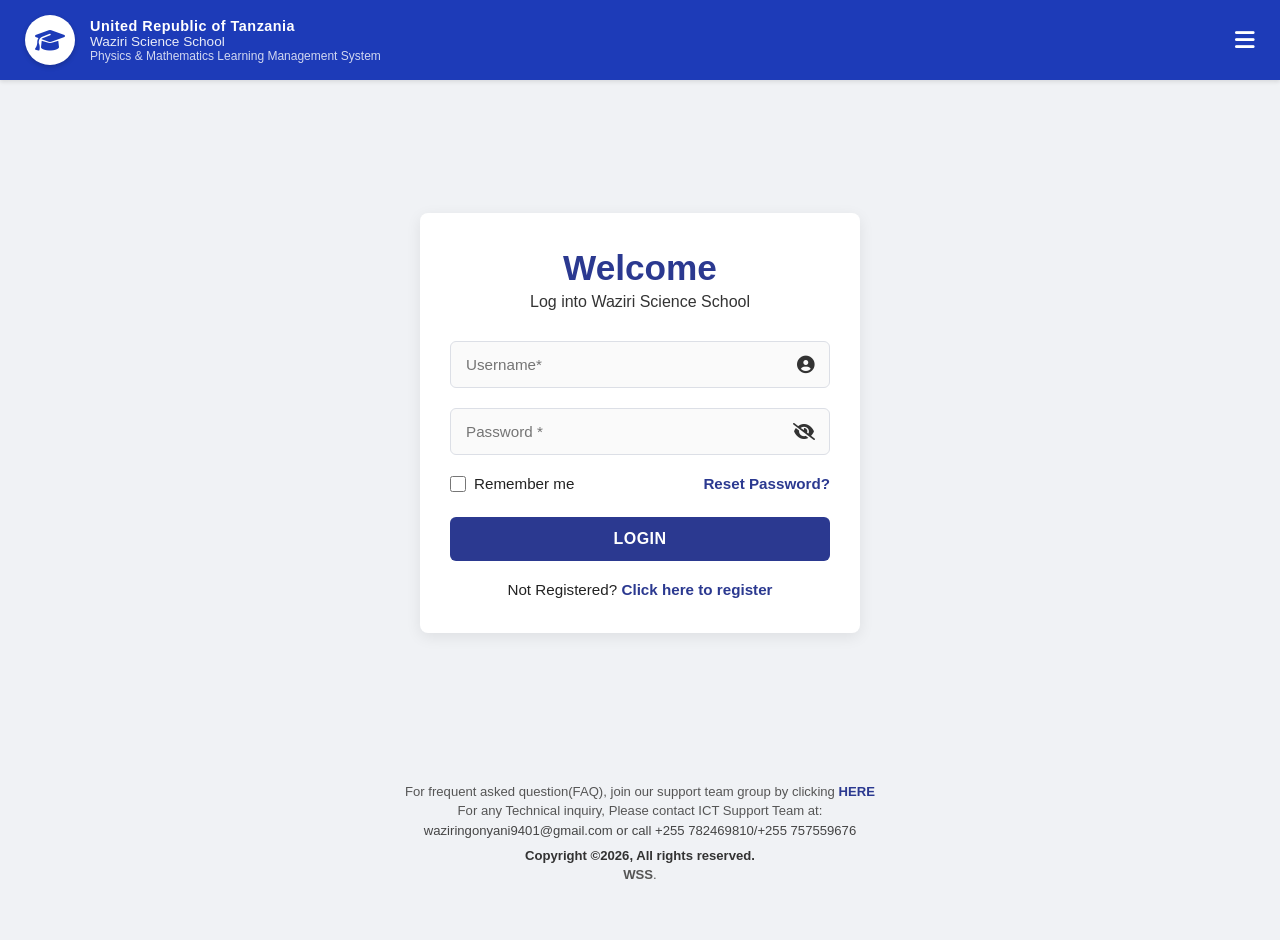
<file: index.html>
<!DOCTYPE html>
<html lang="sw">
<head>
    <meta charset="UTF-8">
    <meta name="viewport" content="width=device-width, initial-scale=1.0">
    <title>Waziri Science School</title>
    <link rel="stylesheet" href="style.css">
    <link rel="stylesheet" href="https://cdnjs.cloudflare.com/ajax/libs/font-awesome/6.4.0/css/all.min.css">
</head>
<body>

    <!-- Ukurasa wa Login na Usajili (ESS Style) -->
    <div id="auth-screen" class="auth-screen">
        
        <!-- Header ya Juu -->
        <header class="auth-header">
            <div class="auth-header-left">
                <div class="brand-logo">
                    <i class="fas fa-graduation-cap"></i>
                </div>
                <div class="brand-text">
                    <h2>United Republic of Tanzania</h2>
                    <h3>Waziri Science School</h3>
                    <p>Physics & Mathematics Learning Management System</p>
                </div>
            </div>
            <div class="auth-header-right">
                <i class="fas fa-bars auth-menu-icon"></i>
            </div>
        </header>

        <!-- Container ya Kadi ya Login -->
        <div class="auth-body">
            <div class="auth-card">
                <h1 class="welcome-title" data-key="auth_welcome">Welcome</h1>
                <p class="welcome-sub" data-key="auth_subtitle">Log into Waziri Science School</p>
                
                <form id="main-login-form">
                    <!-- Username Input -->
                    <div class="ess-input-group">
                        <input type="text" id="username" placeholder="Username*" required>
                        <i class="fas fa-user-circle input-icon"></i>
                    </div>

                    <!-- Password Input -->
                    <div class="ess-input-group">
                        <input type="password" id="password" placeholder="Password *" required>
                        <i class="fas fa-eye-slash input-icon toggle-password" id="togglePassword"></i>
                    </div>

                    <!-- Remember me & Reset Password -->
                    <div class="form-options">
                        <label class="remember-label">
                            <input type="checkbox" id="rememberMe"> <span data-key="remember_me">Remember me</span>
                        </label>
                        <a href="#" class="reset-link" data-key="reset_pass">Reset Password?</a>
                    </div>

                    <!-- Login Button -->
                    <button type="submit" class="ess-login-btn" data-key="login_submit">LOGIN</button>

                    <!-- Error Message -->
                    <p id="error-msg" class="error-msg"></p>

                    <!-- Register Link -->
                    <div class="register-text">
                        <span data-key="not_registered">Not Registered?</span> 
                        <a href="#" id="openRegisterLink" class="register-link" data-key="click_register">Click here to register</a>
                    </div>
                </form>
            </div>
        </div>

        <!-- Footer ya Login Screen -->
        <footer class="auth-footer">
            <p>For frequent asked question(FAQ), join our support team group by clicking <a href="#">HERE</a></p>
            <p>For any Technical inquiry, Please contact ICT Support Team at:</p>
            <p class="contact-info">waziringonyani9401@gmail.com or call +255 782469810/+255 757559676</p>
            <p class="copyright" data-key="footer_text">Copyright &copy;2026, All rights reserved. <strong><form></form>WSS</strong>.</p>
        </footer>

        <!-- Modal ya Usajili (Registration Popup) -->
        <div id="register-modal" class="register-modal-overlay">
            <div class="auth-card">
                <span class="close-register-btn" id="closeRegisterBtn">&times;</span>
                <h1 class="welcome-title">Register</h1>
                <p class="welcome-sub">Create your Waziri Science School Account</p>
                
                <form id="registration-form">
                    <div class="ess-input-group">
                        <input type="text" id="reg-fullname" placeholder="Full Name *" required>
                        <i class="fas fa-user input-icon"></i>
                    </div>

                    <div class="ess-input-group">
                        <input type="email" id="reg-email" placeholder="Email Address *" required>
                        <i class="fas fa-envelope input-icon"></i>
                    </div>

                    <div class="ess-input-group">
                        <input type="text" id="reg-phone" placeholder="Phone Number (e.g. 07XXXXXXXX) *" required>
                        <i class="fas fa-phone input-icon"></i>
                    </div>

                    <div class="ess-input-group">
                        <input type="password" id="reg-password" placeholder="Create Password *" required>
                        <i class="fas fa-lock input-icon"></i>
                    </div>

                    <button type="submit" class="ess-login-btn">SIGN UP / REGISTER</button>

                    <p id="reg-success-msg" class="success-msg"></p>
                </form>
            </div>
        </div>

    </div>

    <!-- Website Content Kuu (Inafichwa mpaka mtumiaji aoingie) -->
    <div id="main-app" class="hidden-app">
        <!-- Header Section -->
        <header class="app-header">
            <div class="header-left">
                <button id="dashboard-btn" class="menu-btn" aria-label="Dashboard Menu">
                    <i class="fas fa-bars"></i>
                </button>
            </div>
            
            <div class="header-center">
                <h1 data-key="school_title">Waziri Science School</h1>
            </div>

            <div class="header-right">
                <!-- Logout Button -->
                <button id="logout-btn" class="logout-btn" title="Toka nje"><i class="fas fa-sign-out-alt"></i> <span data-key="logout_btn">Ondoka</span></button>

                <!-- Language Dropdown -->
                <div class="dropdown">
                    <button class="dropbtn" aria-label="Language Menu">
                        <i class="fas fa-globe lang-icon"></i> <span data-key="lang_label">Lugha</span> <i class="fas fa-caret-down"></i>
                    </button>
                    <div class="dropdown-content">
                        <a href="#" id="lang-sw">Kiswahili</a>
                        <a href="#" id="lang-en">English</a>
                    </div>
                </div>
            </div>
        </header>

        <!-- Sidebar / Dashboard Menu -->
        <div id="sidebar" class="sidebar">
            <a href="javascript:void(0)" class="close-btn" id="close-btn">&times;</a>
            <h2 data-key="dashboard_title">Dashboard</h2>
            
            <!-- 1. Physics Notes -->
            <details>
                <summary data-key="phy_notes">Physics Notes</summary>
                <ul>
                    <li><a href="notes/physics_form1.html" target="_blank">Form 1</a></li>
                    <li><a href="notes/physics_form2.html" target="_blank">Form 2</a></li>
                    <li><a href="notes/physics_form3.html" target="_blank">Form 3</a></li>
                    <li><a href="notes/physics_form4.html" target="_blank">Form 4</a></li>
                    <li><a href="notes/physics_form5.html" target="_blank">Form 5</a></li>
                    <li><a href="notes/physics_form6.html" target="_blank">Form 6</a></li>
                </ul>
            </details>

            <!-- 2. Mathematics Notes -->
            <details>
                <summary data-key="math_notes">Mathematics Notes</summary>
                <ul>
                    <li><a href="notes/math_form1.html" target="_blank">Form 1</a></li>
                    <li><a href="notes/math_form2.html" target="_blank">Form 2</a></li>
                    <li><a href="notes/math_form3.html" target="_blank">Form 3</a></li>
                    <li><a href="notes/math_form4.html" target="_blank">Form 4</a></li>
                    <li><a href="notes/math_form5.html" target="_blank">Form 5</a></li>
                    <li><a href="notes/math_form6.html" target="_blank">Form 6</a></li>
                </ul>
            </details>

            <!-- 3. Physics Past Papers -->
            <details>
                <summary data-key="phy_papers">Physics Past Papers</summary>
                <ul>
                    <li><a href="papers/physics_pp_f1.pdf" target="_blank">Form 1</a></li>
                    <li><a href="papers/physics_pp_f2.pdf" target="_blank">Form 2</a></li>
                    <li><a href="papers/physics_pp_f3.pdf" target="_blank">Form 3</a></li>
                    <li><a href="papers/physics_pp_f4.pdf" target="_blank">Form 4</a></li>
                    <li><a href="papers/physics_pp_f5.pdf" target="_blank">Form 5</a></li>
                    <li><a href="papers/physics_pp_f6.pdf" target="_blank">Form 6</a></li>
                </ul>
            </details>

            <!-- 4. Mathematics Past Papers -->
            <details>
                <summary data-key="math_papers">Mathematics Past Papers</summary>
                <ul>
                    <li><a href="papers/math_pp_f1.pdf" target="_blank">Form 1</a></li>
                    <li><a href="papers/math_pp_f2.pdf" target="_blank">Form 2</a></li>
                    <li><a href="papers/math_pp_f3.pdf" target="_blank">Form 3</a></li>
                    <li><a href="papers/math_pp_f4.pdf" target="_blank">Form 4</a></li>
                    <li><a href="papers/math_pp_f5.pdf" target="_blank">Form 5</a></li>
                    <li><a href="papers/math_pp_f6.pdf" target="_blank">Form 6</a></li>
                </ul>
            </details>

            <!-- 5. Physics Videos (Zenye Form 1 hadi Form 6 zenye Topics au Video Link) -->
            <details>
                <summary data-key="phy_videos">Physics Videos</summary>
                <details style="margin-left: 15px; margin-top: 5px;">
                    <summary>Form 1</summary>
                    <ul>
                        <li><a href="https://www.youtube.com/@teacherwaziri9348" target="_blank">1. Introduction to Physics</a></li>
                        <li><a href="https://www.youtube.com/@teacherwaziri9348" target="_blank">2. Introduction to Laboratory Practice</a></li>
                    </ul>
                </details>
                <details style="margin-left: 15px; margin-top: 5px;">
                    <summary>Form 2</summary>
                    <ul>
                        <li><a href="https://www.youtube.com/@teacherwaziri9348" target="_blank">1. Motion in a Straight Line</a></li>
                        <li><a href="https://www.youtube.com/@teacherwaziri9348" target="_blank">2. Force</a></li>
                    </ul>
                </details>
                <details style="margin-left: 15px; margin-top: 5px;">
                    <summary>Form 3</summary>
                    <ul>
                        <li><a href="https://www.youtube.com/@teacherwaziri9348" target="_blank">1. Newton's Laws of Motion</a></li>
                    </ul>
                </details>
                <details style="margin-left: 15px; margin-top: 5px;">
                    <summary>Form 4</summary>
                    <ul>
                        <li><a href="https://www.youtube.com/@teacherwaziri9348" target="_blank">1. Waves</a></li>
                    </ul>
                </details>
                <details style="margin-left: 15px; margin-top: 5px;">
                    <summary>Form 5</summary>
                    <ul>
                        <li><a href="https://www.youtube.com/@teacherwaziri9348" target="_blank">1. Mechanics</a></li>
                    </ul>
                </details>
                <details style="margin-left: 15px; margin-top: 5px;">
                    <summary>Form 6</summary>
                    <ul>
                        <li><a href="https://www.youtube.com/@teacherwaziri9348" target="_blank">1. Electronics & Modern Physics</a></li>
                    </ul>
                </details>
            </details>

            <!-- 6. Mathematics Videos (Zenye Form 1 hadi Form 6 zenye Topics au Video Link) -->
            <details>
                <summary data-key="math_videos">Mathematics Videos</summary>
                <details style="margin-left: 15px; margin-top: 5px;">
                    <summary>Form 1</summary>
                    <ul>
                        <li><a href="https://www.youtube.com/@teacherwaziri9348" target="_blank">1. Numbers</a></li>
                        <li><a href="https://www.youtube.com/@teacherwaziri9348" target="_blank">2. Fractions</a></li>
                    </ul>
                </details>
                <details style="margin-left: 15px; margin-top: 5px;">
                    <summary>Form 2</summary>
                    <ul>
                        <li><a href="https://www.youtube.com/@teacherwaziri9348" target="_blank">1. Indices and Logarithms</a></li>
                    </ul>
                </details>
                <details style="margin-left: 15px; margin-top: 5px;">
                    <summary>Form 3</summary>
                    <ul>
                        <li><a href="https://www.youtube.com/@teacherwaziri9348" target="_blank">1. Quadratic Equations</a></li>
                    </ul>
                </details>
                <details style="margin-left: 15px; margin-top: 5px;">
                    <summary>Form 4</summary>
                    <ul>
                        <li><a href="https://www.youtube.com/@teacherwaziri9348" target="_blank">1. Vectors and Trigonometry</a></li>
                    </ul>
                </details>
                <details style="margin-left: 15px; margin-top: 5px;">
                    <summary>Form 5</summary>
                    <ul>
                        <li><a href="https://www.youtube.com/@teacherwaziri9348" target="_blank">1. Calculus (Differentiation)</a></li>
                    </ul>
                </details>
                <details style="margin-left: 15px; margin-top: 5px;">
                    <summary>Form 6</summary>
                    <ul>
                        <li><a href="https://www.youtube.com/@teacherwaziri9348" target="_blank">1. Integration and Differential Equations</a></li>
                    </ul>
                </details>
            </details>
        </div>

        <!-- Main Body Content -->
        <main>
            <section class="welcome-section">
                <h2 data-key="welcome_title">Karibu sana Waziri Science School!</h2>
                <p data-key="welcome_desc">Hapa utapata Notes, Past Papers, na Video za masomo ya Physics na Mathematics kuanzia Form 1 hadi Form 6 kwa urahisi kabisa.</p>
            </section>
            
            <!-- Physics Lesson Notes Section -->
            <section class="content-section">
                <h2 class="section-title">Physics Lesson Notes</h2>
                <div class="button-grid">
                    <a href="notes/physics_form1.html" target="_blank" class="btn-pdf"><i class="fas fa-file-pdf pdf-icon"></i> Form 1</a>
                    <a href="notes/physics_form2.html" target="_blank" class="btn-pdf"><i class="fas fa-file-pdf pdf-icon"></i> Form 2</a>
                    <a href="notes/physics_form3.html" target="_blank" class="btn-pdf"><i class="fas fa-file-pdf pdf-icon"></i> Form 3</a>
                    <a href="notes/physics_form4.html" target="_blank" class="btn-pdf"><i class="fas fa-file-pdf pdf-icon"></i> Form 4</a>
                    <a href="notes/physics_form5.html" target="_blank" class="btn-pdf"><i class="fas fa-file-pdf pdf-icon"></i> Form 5</a>
                    <a href="notes/physics_form6.html" target="_blank" class="btn-pdf"><i class="fas fa-file-pdf pdf-icon"></i> Form 6</a>
                </div>
            </section>

            <!-- Mathematics Lesson Notes Section -->
            <section class="content-section">
                <h2 class="section-title">Mathematics Lesson Notes</h2>
                <div class="button-grid">
                    <a href="notes/math_form1.html" target="_blank" class="btn-pdf"><i class="fas fa-file-pdf pdf-icon"></i> Form 1</a>
                    <a href="notes/math_form2.html" target="_blank" class="btn-pdf"><i class="fas fa-file-pdf pdf-icon"></i> Form 2</a>
                    <a href="notes/math_form3.html" target="_blank" class="btn-pdf"><i class="fas fa-file-pdf pdf-icon"></i> Form 3</a>
                    <a href="notes/math_form4.html" target="_blank" class="btn-pdf"><i class="fas fa-file-pdf pdf-icon"></i> Form 4</a>
                    <a href="notes/math_form5.html" target="_blank" class="btn-pdf"><i class="fas fa-file-pdf pdf-icon"></i> Form 5</a>
                    <a href="notes/math_form6.html" target="_blank" class="btn-pdf"><i class="fas fa-file-pdf pdf-icon"></i> Form 6</a>
                </div>
            </section>

            <!-- Physics Past Papers Section -->
            <section class="content-section">
                <h2 class="section-title" data-key="sec_phy_papers">Physics Past Papers (PDF)</h2>
                <div class="button-grid">
                    <a href="papers/physics_pp_f1.pdf" class="btn-pdf"><i class="fas fa-file-pdf pdf-icon"></i> Form 1</a>
                    <a href="papers/physics_pp_f2.pdf" class="btn-pdf"><i class="fas fa-file-pdf pdf-icon"></i> Form 2</a>
                    <a href="papers/physics_pp_f3.pdf" class="btn-pdf"><i class="fas fa-file-pdf pdf-icon"></i> Form 3</a>
                    <a href="papers/physics_pp_f4.pdf" class="btn-pdf"><i class="fas fa-file-pdf pdf-icon"></i> Form 4</a>
                    <a href="papers/physics_pp_f5.pdf" class="btn-pdf"><i class="fas fa-file-pdf pdf-icon"></i> Form 5</a>
                    <a href="papers/physics_pp_f6.pdf" class="btn-pdf"><i class="fas fa-file-pdf pdf-icon"></i> Form 6</a>
                </div>
            </section>

            <!-- Mathematics Past Papers Section -->
            <section class="content-section">
                <h2 class="section-title" data-key="sec_math_papers">Mathematics Past Papers (PDF)</h2>
                <div class="button-grid">
                    <a href="papers/math_pp_f1.pdf" class="btn-pdf"><i class="fas fa-file-pdf pdf-icon"></i> Form 1</a>
                    <a href="papers/math_pp_f2.pdf" class="btn-pdf"><i class="fas fa-file-pdf pdf-icon"></i> Form 2</a>
                    <a href="papers/math_pp_f3.pdf" class="btn-pdf"><i class="fas fa-file-pdf pdf-icon"></i> Form 3</a>
                    <a href="papers/math_pp_f4.pdf" class="btn-pdf"><i class="fas fa-file-pdf pdf-icon"></i> Form 4</a>
                    <a href="papers/math_pp_f5.pdf" class="btn-pdf"><i class="fas fa-file-pdf pdf-icon"></i> Form 5</a>
                    <a href="papers/math_pp_f6.pdf" class="btn-pdf"><i class="fas fa-file-pdf pdf-icon"></i> Form 6</a>
                </div>
            </section>

            <!-- Physics Lesson Videos Section -->
            <section class="content-section">
                <h2 class="section-title">Physics Lesson Videos</h2>
                <div class="button-grid">
                    <button onclick="toggleSection('form1-physics-section')" class="btn-download">Form 1</button>
                   <button id="form2-btn" onclick="toggleSection('form2-physics-section')" class="btn-download">Form 2</button>
                    <button onclick="toggleSection('form3-physics-section')" class="btn-download">Form 3</button>
                    <button onclick="toggleSection('form4-physics-section')" class="btn-download">Form 4</button>
                    <button onclick="toggleSection('form5-physics-section')" class="btn-download">Form 5</button>
                     <button onclick="toggleSection('form6-physics-section')" class="btn-download">Form 6</button></div>
      <!-- Sehemu ya Topics na Subtopics za Form 1 (Inaanza ikiwa imefichwa) -->
<div id="form1-physics-section" style="display: none; margin-top: 15px; border-top: 1px solid #e2e8f0; padding-top: 15px;">
    <h3 style="font-size: 15px; margin-bottom: 8px; color: #1e293b;">TOPIC-01: INTRODUCTION TO PHYSICS </h3>
    <p style="margin-bottom: 8px; font-weight: bold; font-size: 13px; color: #64748b;">Subtopics:</p>
    <div class="button-grid">
        <a href="https://youtu.be/HAPA_WEKA_LINK_1" target="_blank" class="btn-download"><i class="fab fa-youtube"></i> 1: Subtopic One</a>
        <a href="https://youtu.be/HAPA_WEKA_LINK_2" target="_blank" class="btn-download"><i class="fab fa-youtube"></i> 2: Subtopic Two</a>
    </div>
</div>

                <!-- Sehemu ya Mada za Form 2 Physics -->
                <div id="form2-physics-section" style="display: none; margin-top: 15px; border-top: 1px solid #e2e8f0; padding-top: 15px;">
                    <h3 style="font-size: 15px; margin-bottom: 8px; color: #1e293b;">TOPIC-01: STATIC ELECTRICITY</h3>
                    <p style="margin-bottom: 8px; font-weight: bold; font-size: 13px; color: #64748b;">Subtopics:</p>
                    <div class="button-grid">
                        <a href="https://youtu.be/HAPA_WEKA_LINK_1" target="_blank" class="btn-download"><i class="fab fa-youtube"></i> 1: Concept of static electricity</a>
                        <a href="https://youtu.be/HAPA_WEKA_LINK_2" target="_blank" class="btn-download"><i class="fab fa-youtube"></i> 2:Detection of charges</a>
                        <a href="https://youtu.be/HAPA_WEKA_LINK_3" target="_blank" class="btn-download"><i class="fab fa-youtube"></i> 3:Conductors and Insulators</a>
                        <a href="https://youtu.be/HAPA_WEKA_LINK_4" target="_blank" class="btn-download"><i class="fab fa-youtube"></i> 4:Capacitors</a>
                        <a href="https://youtu.be/HAPA_WEKA_LINK_5" target="_blank" class="btn-download"><i class="fab fa-youtube"></i> 6:Charge distribution</a>
                        <a href="https://youtu.be/HAPA_WEKA_LINK_6" target="_blank" class="btn-download"><i class="fab fa-youtube"></i> 6:Lightning conductors</a>
                           <div id="form2-physics-section" style="margin-top: 15px; border-top: 1px solid #e2e8f0; padding-top: 15px;">
                    <h3 style="font-size: 15px; margin-bottom: 8px; color: #1e293b;">TOPIC-02: CURRENT ELECTRICITY</h3>
                    <p style="margin-bottom: 8px; font-weight: bold; font-size: 13px; color: #64748b;">Subtopics:</p>
                    <div class="button-grid">
                        <a href="https://youtu.be/HAPA_WEKA_LINK_1" target="_blank" class="btn-download"><i class="fab fa-youtube"></i> 1: Charge distribution on a Conductors </a>
                        <a href="https://youtu.be/HAPA_WEKA_LINK_2" target="_blank" class="btn-download"><i class="fab fa-youtube"></i> 2:Simple Electric circuit</a>
                    </div>
                </div>
            </section>
            <!-- Sehemu ya Topics za Form 3 (Inaanza ikiwa imefichwa: display: none;) -->
<div id="form3-physics-section" style="display: none; margin-top: 15px; border-top: 1px solid #e2e8f0; padding-top: 15px;">
    <h3 style="font-size: 15px; margin-bottom: 8px; color: #1e293b;">TOPIC-01: APPLICATION OF VECTORS </h3>
    <p style="margin-bottom: 8px; font-weight: bold; font-size: 13px; color: #64748b;">Subtopics:</p>
    <div class="button-grid">
        <a href="https://youtu.be/HAPA_WEKA_LINK_1" target="_blank" class="btn-download"><i class="fab fa-youtube"></i> 1: Subtopic One</a>
        <a href="https://youtu.be/HAPA_WEKA_LINK_2" target="_blank" class="btn-download"><i class="fab fa-youtube"></i> 2: Subtopic Two</a>
    </div>
</div>
<!-- Sehemu ya Topics na Subtopics za Form 4 (Inaanza ikiwa imefichwa) -->
<div id="form4-physics-section" style="display: none; margin-top: 15px; border-top: 1px solid #e2e8f0; padding-top: 15px;">
    <h3 style="font-size: 15px; margin-bottom: 8px; color: #1e293b;">TOPIC-01: WAVES</h3>
    <p style="margin-bottom: 8px; font-weight: bold; font-size: 13px; color: #64748b;">Subtopics:</p>
    <div class="button-grid">
        <a href="https://youtu.be/HAPA_WEKA_LINK_1" target="_blank" class="btn-download"><i class="fab fa-youtube"></i> 1: Subtopic One</a>
        <a href="https://youtu.be/HAPA_WEKA_LINK_2" target="_blank" class="btn-download"><i class="fab fa-youtube"></i> 2: Subtopic Two</a>
    </div>
</div>
<!-- Sehemu ya Topics na Subtopics za Form 5 (Inaanza ikiwa imefichwa) -->
<div id="form5-physics-section" style="display: none; margin-top: 15px; border-top: 1px solid #e2e8f0; padding-top: 15px;">
    <h3 style="font-size: 15px; margin-bottom: 8px; color: #1e293b;">TOPIC-01: MEASUREMENT </h3>
    <p style="margin-bottom: 8px; font-weight: bold; font-size: 13px; color: #64748b;">Subtopics:</p>
    <div class="button-grid">
        <a href="https://youtu.be/HAPA_WEKA_LINK_1" target="_blank" class="btn-download"><i class="fab fa-youtube"></i> 1: Subtopic One</a>
        <a href="https://youtu.be/HAPA_WEKA_LINK_2" target="_blank" class="btn-download"><i class="fab fa-youtube"></i> 2: Subtopic Two</a>
    </div>
</div>
<!-- Sehemu ya Topics na Subtopics za Form 6 (Inaanza ikiwa imefichwa) -->
<div id="form6-physics-section" style="display: none; margin-top: 15px; border-top: 1px solid #e2e8f0; padding-top: 15px;">
    <h3 style="font-size: 15px; margin-bottom: 8px; color: #1e293b;">TOPIC-01: FLUID DYNAMICS </h3>
    <p style="margin-bottom: 8px; font-weight: bold; font-size: 13px; color: #64748b;">Subtopics:</p>
    <div class="button-grid">
        <a href="https://youtu.be/HAPA_WEKA_LINK_1" target="_blank" class="btn-download"><i class="fab fa-youtube"></i> 1: Subtopic One</a>
        <a href="https://youtu.be/HAPA_WEKA_LINK_2" target="_blank" class="btn-download"><i class="fab fa-youtube"></i> 2: Subtopic Two</a>
    </div>
</div>
  <!-- Mahematics Lesson Videos Section -->
            <section class="content-section">
                <h2 class="section-title">Mathematics Lesson Videos</h2>
                <div class="button-grid">
                    <button onclick="toggleSection('form1-math-section')" class="btn-download">Form 1</button>
                    <button onclick="toggleSection('form2-math-section')" class="btn-download">Form 2</button>
                    <button onclick="toggleSection('form3-math-section')" class="btn-download">Form 3</button>
                    <button onclick="toggleSection('form4-math-section')" class="btn-download">Form 4</button>
                    <button onclick="toggleSection('form5-math-section')" class="btn-download">Form 5</button>
                    <button onclick="toggleSection('form6-math-section')" class="btn-download">Form 6</button>
                </div>
                
<!-- === MATH CONTENT SECTIONS (Weka chini yake au mahali ulipopapanga) === -->

<!-- Form 1 Math -->
<div id="form1-math-section" style="display: none; margin-top: 15px; border-top: 1px solid #e2e8f0; padding-top: 15px;">
    <h3 style="font-size: 15px; margin-bottom: 8px; color: #1e293b;">TOPIC-01: THE CONCEPT OF MATHEMATICS </h3>
    <p style="margin-bottom: 8px; font-weight: bold; font-size: 13px; color: #64748b;">Subtopics:</p>
    <div class="button-grid">
        <a href="https://youtu.be/HAPA_WEKA_LINK_1" target="_blank" class="btn-download"><i class="fab fa-youtube"></i> 1: Subtopic One</a>
        <a href="https://youtu.be/HAPA_WEKA_LINK_2" target="_blank" class="btn-download"><i class="fab fa-youtube"></i> 2: Subtopic Two</a>
    </div>
</div>

<!-- Form 2 Math -->
<div id="form2-math-section" style="display: none; margin-top: 15px; border-top: 1px solid #e2e8f0; padding-top: 15px;">
    <h3 style="font-size: 15px; margin-bottom: 8px; color: #1e293b;">TOPIC-01: CONGRUENCE </h3>
    <p style="margin-bottom: 8px; font-weight: bold; font-size: 13px; color: #64748b;">Subtopics:</p>
    <div class="button-grid">
        <a href="https://youtu.be/HAPA_WEKA_LINK_1" target="_blank" class="btn-download"><i class="fab fa-youtube"></i> 1: Subtopic One</a>
        <a href="https://youtu.be/HAPA_WEKA_LINK_2" target="_blank" class="btn-download"><i class="fab fa-youtube"></i> 2: Subtopic Two</a>
    </div>
</div>

<!-- Form 3 Math -->
<div id="form3-math-section" style="display: none; margin-top: 15px; border-top: 1px solid #e2e8f0; padding-top: 15px;">
    <h3 style="font-size: 15px; margin-bottom: 8px; color: #1e293b;">TOPIC-01: CIRCLE</h3>
    <p style="margin-bottom: 8px; font-weight: bold; font-size: 13px; color: #64748b;">Subtopics:</p>
    <div class="button-grid">
        <a href="https://youtu.be/HAPA_WEKA_LINK_1" target="_blank" class="btn-download"><i class="fab fa-youtube"></i> 1: Subtopic One</a>
        <a href="https://youtu.be/HAPA_WEKA_LINK_2" target="_blank" class="btn-download"><i class="fab fa-youtube"></i> 2: Subtopic Two</a>
    </div>
</div>

<!-- Form 4 Math -->
<div id="form4-math-section" style="display: none; margin-top: 15px; border-top: 1px solid #e2e8f0; padding-top: 15px;">
    <h3 style="font-size: 15px; margin-bottom: 8px; color: #1e293b;">TOPIC-01: LINEAR PROGRAMMING </h3>
    <p style="margin-bottom: 8px; font-weight: bold; font-size: 13px; color: #64748b;">Subtopics:</p>
    <div class="button-grid">
        <a href="https://youtu.be/HAPA_WEKA_LINK_1" target="_blank" class="btn-download"><i class="fab fa-youtube"></i> 1: Subtopic One</a>
        <a href="https://youtu.be/HAPA_WEKA_LINK_2" target="_blank" class="btn-download"><i class="fab fa-youtube"></i> 2: Subtopic Two</a>
    </div>
</div>

<!-- Form 5 Math -->
<div id="form5-math-section" style="display: none; margin-top: 15px; border-top: 1px solid #e2e8f0; padding-top: 15px;">
    <h3 style="font-size: 15px; margin-bottom: 8px; color: #1e293b;">TOPIC-01: SETS</h3>
    <p style="margin-bottom: 8px; font-weight: bold; font-size: 13px; color: #64748b;">Subtopics:</p>
    <div class="button-grid">
        <a href="https://youtu.be/HAPA_WEKA_LINK_1" target="_blank" class="btn-download"><i class="fab fa-youtube"></i> 1: Subtopic One</a>
        <a href="https://youtu.be/HAPA_WEKA_LINK_2" target="_blank" class="btn-download"><i class="fab fa-youtube"></i> 2: Subtopic Two</a>
    </div>
</div>

<!-- Form 6 Math -->
<div id="form6-math-section" style="display: none; margin-top: 15px; border-top: 1px solid #e2e8f0; padding-top: 15px;">
    <h3 style="font-size: 15px; margin-bottom: 8px; color: #1e293b;">TOPIC-01: HYPERBOLIC FUNCTIONS </h3>
    <p style="margin-bottom: 8px; font-weight: bold; font-size: 13px; color: #64748b;">Subtopics:</p>
    <div class="button-grid">
        <a href="https://youtu.be/HAPA_WEKA_LINK_1" target="_blank" class="btn-download"><i class="fab fa-youtube"></i> 1: Subtopic One</a>
        <a href="https://youtu.be/HAPA_WEKA_LINK_2" target="_blank" class="btn-download"><i class="fab fa-youtube"></i> 2: Subtopic Two</a>
    </div>
</div>
            </section>

            <!-- Sehemu ya Mawasiliano -->
            <section class="contact-section">
                <h2 class="section-title" data-key="contact_title">Mawasiliano</h2>
                <div class="contact-links">
                    <p><i class="fas fa-phone-alt" style="color: #007BFF;"></i> <span data-key="phone_text">Simu:</span> +255 757 559 676</p>
                    <p><i class="fab fa-whatsapp" style="color: #25D366;"></i> <span data-key="whatsapp_text">WhatsApp:</span> +255 782 469 810</p>
                    <p><i class="fas fa-envelope" style="color: #EA4335;"></i> <span data-key="email_text">Barua pepe:</span> waxiringonyani9401@gmail.com</p>
                    <p><i class="fas fa-globe" style="color: #007BFF;"></i> <span data-key="website_text">Tovuti:</span> www.waziriscienceschool.co.tz</p>
                </div>
            </section>

        </main>
    </div>

    <!-- Footer ya Hati Miliki (Inakaa nje ya main-app ili ionekane chini kabisa au ndani kulingana na muundo wako) -->
    <footer style="text-align: center; padding: 20px; background-color: #1e293b; color: #ffffff; margin-top: 40px; font-size: 14px;">
        <p data-key="footer_rights">&copy; 2026 Waziri Science School. Haki zote zimehifadhiwa.</p>
        <p style="font-size: 12px; color: #94a3b8; margin-top: 5px;" data-key="footer_author">Imeandaliwa na Mwl. Waziri Rajabu Ngonyani</p>
    </footer>
<!-- Kiunganishi cha script.js -->
    <script src="script.js"></script>
</body>
</html>
</file>
<file: style.css>
/* Reset na Global Styles */
* {
    margin: 0;
    padding: 0;
    box-sizing: border-box;
    font-family: 'Segoe UI', Arial, sans-serif;
}

body {
    background-color: #f0f2f5;
    color: #333;
    min-height: 100vh;
}

/* ==========================================
   STYLE ZA LOGIN PAGE (UTUMISHI ESS STYLE)
   ========================================== */

.auth-screen {
    position: fixed;
    top: 0;
    left: 0;
    width: 100%;
    height: 100%;
    background-color: #f0f2f5;
    display: flex;
    flex-direction: column;
    justify-content: space-between;
    z-index: 9999;
    overflow-y: auto;
}

/* Header ya Bluu Juu */
.auth-header {
    background-color: #1d3bb8;
    color: white;
    padding: 15px 25px;
    display: flex;
    justify-content: space-between;
    align-items: center;
    box-shadow: 0 2px 4px rgba(0,0,0,0.1);
}

.auth-header-left {
    display: flex;
    align-items: center;
    gap: 15px;
}

.brand-logo {
    width: 50px;
    height: 50px;
    background-color: #ffffff;
    border-radius: 50%;
    display: flex;
    align-items: center;
    justify-content: center;
    color: #1d3bb8;
    font-size: 24px;
    box-shadow: 0 2px 5px rgba(0,0,0,0.2);
}

.brand-text h2 {
    font-size: 0.9rem;
    font-weight: 600;
    letter-spacing: 0.5px;
}

.brand-text h3 {
    font-size: 0.85rem;
    font-weight: 500;
    opacity: 0.9;
}

.brand-text p {
    font-size: 0.75rem;
    opacity: 0.8;
}

.auth-menu-icon {
    font-size: 1.4rem;
    cursor: pointer;
}

/* Body Center - Kadi ya Login */
.auth-body {
    display: flex;
    justify-content: center;
    align-items: center;
    padding: 30px 15px;
    flex: 1;
}

.auth-card {
    background-color: #ffffff;
    border-radius: 8px;
    width: 100%;
    max-width: 440px;
    padding: 35px 30px;
    box-shadow: 0 4px 15px rgba(0, 0, 0, 0.08);
    text-align: center;
}

.welcome-title {
    color: #2b3990;
    font-size: 2.2rem;
    font-weight: 700;
    margin-bottom: 5px;
}

.welcome-sub {
    color: #333333;
    font-size: 1rem;
    margin-bottom: 30px;
}

/* Form Inputs */
.ess-input-group {
    position: relative;
    margin-bottom: 20px;
}

.ess-input-group input {
    width: 100%;
    padding: 14px 45px 14px 15px;
    border: 1px solid #dcdfe6;
    border-radius: 6px;
    font-size: 0.95rem;
    outline: none;
    background-color: #fafafa;
    color: #333;
    transition: border-color 0.2s;
}

.ess-input-group input:focus {
    border-color: #2b3990;
    background-color: #ffffff;
}

.input-icon {
    position: absolute;
    right: 15px;
    top: 50%;
    transform: translateY(-50%);
    color: #333333;
    font-size: 1.1rem;
    cursor: pointer;
}

/* Remember Me & Reset Password Link */
.form-options {
    display: flex;
    justify-content: space-between;
    align-items: center;
    margin-bottom: 25px;
    font-size: 0.95rem;
}

.remember-label {
    display: flex;
    align-items: center;
    gap: 8px;
    color: #222;
    cursor: pointer;
}

.remember-label input[type="checkbox"] {
    width: 16px;
    height: 16px;
    accent-color: #2b3990;
    cursor: pointer;
}

.reset-link {
    color: #2b3990;
    text-decoration: none;
    font-weight: 600;
}

.reset-link:hover {
    text-decoration: underline;
}

/* Login Button */
.ess-login-btn {
    width: 100%;
    padding: 13px;
    background-color: #2b3990;
    color: white;
    border: none;
    border-radius: 6px;
    font-size: 1rem;
    font-weight: 600;
    letter-spacing: 0.5px;
    cursor: pointer;
    transition: background-color 0.2s;
}

.ess-login-btn:hover {
    background-color: #1d286d;
}

.error-msg {
    color: #dc2626;
    font-size: 0.85rem;
    margin-top: 12px;
}

/* Register Section */
.register-text {
    margin-top: 20px;
    font-size: 0.95rem;
    color: #222;
}

.register-link {
    color: #2b3990;
    text-decoration: none;
    font-weight: 600;
}

.register-link:hover {
    text-decoration: underline;
}

/* Staili za Modal ya Usajili */
.register-modal-overlay {
    display: none;
    position: fixed;
    top: 0;
    left: 0;
    width: 100%;
    height: 100%;
    background-color: rgba(0, 0, 0, 0.6);
    justify-content: center;
    align-items: center;
    z-index: 10000;
    padding: 15px;
    overflow-y: auto;
}

.register-modal-overlay .auth-card {
    position: relative;
    animation: scaleUp 0.3s ease-in-out;
}

.close-register-btn {
    position: absolute;
    top: 15px;
    right: 20px;
    font-size: 28px;
    color: #333;
    cursor: pointer;
    font-weight: bold;
}

.close-register-btn:hover {
    color: #dc2626;
}

.success-msg {
    color: #16a34a;
    font-size: 0.9rem;
    margin-top: 12px;
    font-weight: 500;
}

@keyframes scaleUp {
    from {
        transform: scale(0.8);
        opacity: 0;
    }
    to {
        transform: scale(1);
        opacity: 1;
    }
}

/* Footer ya Login Screen */
.auth-footer {
    text-align: center;
    padding: 15px;
    font-size: 0.82rem;
    color: #555555;
    background-color: #f0f2f5;
    line-height: 1.5;
}

.auth-footer a {
    color: #2b3990;
    font-weight: bold;
    text-decoration: none;
}

.auth-footer .contact-info {
    color: #444;
    font-weight: 500;
}

.auth-footer .copyright {
    margin-top: 5px;
    font-weight: bold;
    color: #333;
}

/* ==========================================
   STYLE ZA WEBSITE KUU (MAIN APP)
   ========================================== */

.hidden-app {
    display: none;
}

.visible-app {
    display: flex;
    flex-direction: column;
    min-height: 100vh;
}

.app-header {
    background-color: #1e293b;
    color: white;
    display: flex;
    justify-content: space-between;
    align-items: center;
    padding: 15px 20px;
    position: sticky;
    top: 0;
    z-index: 100;
    box-shadow: 0 2px 5px rgba(0,0,0,0.2);
}

.header-center h1 {
    font-size: 1.3rem;
    font-weight: 600;
}

.menu-btn, .logout-btn {
    background: transparent;
    border: none;
    color: white;
    font-size: 1.2rem;
    cursor: pointer;
    padding: 5px 10px;
}

.logout-btn {
    background-color: #dc2626;
    border-radius: 4px;
    font-size: 0.85rem;
    margin-right: 15px;
    padding: 6px 12px;
    transition: background 0.3s;
}

.logout-btn:hover {
    background-color: #b91c1c;
}

.header-right {
    display: flex;
    align-items: center;
}

.dropdown {
    position: relative;
    display: inline-block;
}

.dropbtn {
    background-color: #334155;
    color: white;
    padding: 8px 12px;
    font-size: 0.9rem;
    border: none;
    border-radius: 4px;
    cursor: pointer;
}

.dropdown-content {
    display: none;
    position: absolute;
    right: 0;
    background-color: #ffffff;
    min-width: 120px;
    box-shadow: 0px 8px 16px rgba(0,0,0,0.2);
    border-radius: 4px;
    z-index: 1;
}

.dropdown-content a {
    color: #333;
    padding: 10px 14px;
    text-decoration: none;
    display: block;
    font-size: 0.9rem;
}

.dropdown-content a:hover {
    background-color: #f1f1f1;
}

.dropdown:hover .dropdown-content {
    display: block;
}

/* Sidebar */
.sidebar {
    height: 100%;
    width: 0;
    position: fixed;
    z-index: 200;
    top: 0;
    left: 0;
    background-color: #1e293b;
    overflow-x: hidden;
    transition: 0.3s;
    padding-top: 60px;
    box-shadow: 2px 0 5px rgba(0,0,0,0.3);
}

.sidebar h2 {
    color: #f8fafc;
    padding: 10px 20px;
    font-size: 1.2rem;
    border-bottom: 1px solid #334155;
    margin-bottom: 10px;
}

.sidebar details {
    padding: 8px 20px;
    color: #cbd5e1;
    cursor: pointer;
}

.sidebar summary {
    font-weight: 500;
    outline: none;
}

.sidebar ul {
    list-style-type: none;
    padding-left: 15px;
    margin-top: 5px;
}

.sidebar ul li a {
    padding: 6px 0;
    text-decoration: none;
    font-size: 0.85rem;
    color: #94a3b8;
    display: block;
    transition: color 0.2s;
}

.sidebar ul li a:hover {
    color: #ffffff;
}

.close-btn {
    position: absolute;
    top: 10px;
    right: 20px;
    font-size: 30px;
    color: #f8fafc;
    text-decoration: none;
}

/* Main Body Content */
main {
    flex: 1;
    padding: 20px;
    max-width: 900px;
    margin: 0 auto;
    width: 100%;
}

.welcome-section {
    background: white;
    padding: 20px;
    border-radius: 8px;
    margin-bottom: 20px;
    box-shadow: 0 2px 4px rgba(0,0,0,0.05);
    text-align: center;
}

.welcome-section h2 {
    color: #1e293b;
    margin-bottom: 10px;
}

.content-section, .contact-section {
    background: white;
    padding: 15px;
    border-radius: 8px;
    margin-bottom: 20px;
    box-shadow: 0 2px 4px rgba(0,0,0,0.05);
}

.section-title {
    font-size: 1.1rem;
    color: #1e293b;
    margin-bottom: 15px;
    border-bottom: 2px solid #e2e8f0;
    padding-bottom: 5px;
}

.button-grid {
    display: grid;
    grid-template-columns: repeat(auto-fit, minmax(120px, 1fr));
    gap: 10px;
}

.btn-pdf, .btn-download {
    display: flex;
    align-items: center;
    justify-content: center;
    gap: 8px;
    padding: 10px;
    background-color: #f8fafc;
    border: 1px solid #cbd5e1;
    border-radius: 6px;
    text-decoration: none;
    color: #334155;
    font-size: 0.9rem;
    font-weight: 500;
    transition: all 0.2s;
}

.btn-pdf:hover, .btn-download:hover {
    background-color: #007BFF;
    color: white;
    border-color: #007BFF;
}

.pdf-icon {
    color: #dc2626;
}

.contact-links p {
    margin-bottom: 8px;
    font-size: 0.95rem;
}

footer {
    background-color: #1e293b;
    color: white;
    text-align: center;
    padding: 15px;
    font-size: 0.85rem;
    margin-top: auto;
}
/* Styling ya maboksi (cards) yote kwenye tovuti */
.card {
    background: #ffffff;
    border: 1px solid #e2e8f0;
    border-radius: 12px;
    padding: 15px;
    margin-bottom: 20px;
    box-shadow: 0 2px 4px rgba(0, 0, 0, 0.02);
}

/* Kichwa cha habari ndani ya boksi */
.card h3 {
    font-size: 16px;
    color: #1e293b;
    margin-bottom: 12px;
    font-weight: bold;
}

/* Mpangilio wa gridi ya vifungo (buttons) */
.button-grid {
    display: grid;
    grid-template-columns: repeat(3, 1fr); /* Inagawanya vifungo vitatu kila mstari kwenye simu */
    gap: 10px;
}

/* Muonekano wa vifungo na viungo vya subtopics */
.btn-download {
    background-color: #f8fafc;
    border: 1px solid #cbd5e1;
    color: #334155;
    padding: 10px 8px;
    text-align: center;
    border-radius: 8px;
    font-size: 12px;
    font-weight: 500;
    text-decoration: none;
    display: flex;
    align-items: center;
    justify-content: center;
    gap: 5px;
    cursor: pointer;
    transition: background-color 0.2s;
}

/* Rangi ya kiboksi kitakapobonyezwa au kuwekewa panya */
.btn-download:hover {
    background-color: #f1f5f9;
}
/* Hakikisha kila boksi linatumia margin na padding inayofanana */
.card, .content-section {
    background: #ffffff;
    border: 1px solid #e2e8f0;
    border-radius: 12px;
    padding: 15px;
    margin-bottom: 20px; /* Hii inafanya nafasi kati ya boksi na boksi iwe sawa */
    box-sizing: border-box; /* Hii ni muhimu ili padding isiongeze ukubwa wa boksi nje ya mstari */
    width: 100%;
}
/* --- STAILE MPYA ZA DROPBOARD YA SEHEMU ZA MASOMO --- */
.dropdown-section {
    display: none; /* Inaanza ikiwa imefichwa */
    margin-top: 15px;
    border-top: 1px solid #e2e8f0;
    padding-top: 15px;
    background-color: #f8fafc; 
    padding: 12px;
    border-radius: 8px;
}

.dropdown-section h3 {
    font-size: 15px;
    margin-bottom: 8px;
    color: #1e293b;
}

.subtopic-title {
    margin-bottom: 8px;
    font-weight: bold;
    font-size: 13px;
    color: #64748b;
        }
</file>
